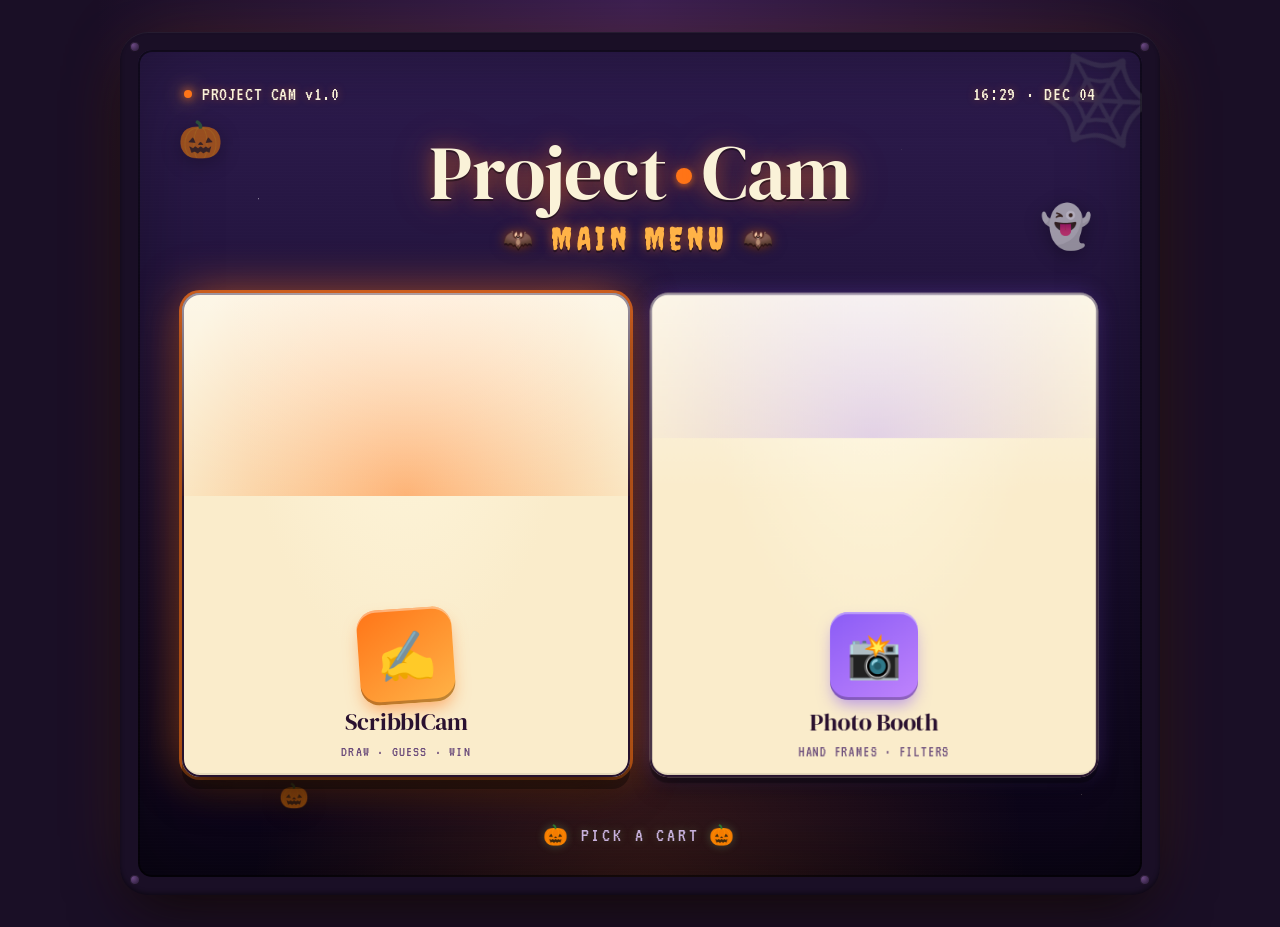
<file: index.html>
<!DOCTYPE html>
<html lang="en">
<head>
    <meta charset="UTF-8" />
    <meta name="viewport" content="width=device-width, initial-scale=1.0" />
    <title>Project Cam — Main Menu</title>
    <link rel="preconnect" href="https://fonts.googleapis.com" />
    <link rel="preconnect" href="https://fonts.gstatic.com" crossorigin />
    <link rel="stylesheet" href="https://fonts.googleapis.com/css2?family=Creepster&family=DM+Sans:wght@400;500;600;700;800&family=DM+Serif+Display&family=VT323&display=swap" />

    <style>
        /* =========================================================
           Project Cam — Main Menu   🎃 SPOOKATHON EDITION 🎃
           Nintendo DS–inspired launcher, Halloween repaint.

           All colors live in the :root block below. Change those
           values to swap themes without touching anything else.
           ========================================================= */

        :root {
            /* ----- Halloween palette ----- */
            --menu-bg-a: #2d1b4e;         /* top of the "screen" (deep plum) */
            --menu-bg-b: #0a0415;         /* bottom of the "screen" (midnight) */
            --menu-chrome: #1a0f26;       /* bezel (nearly black plum) */
            --menu-chrome-hi: #3a1f52;    /* bezel highlight */

            --menu-ink: #faf2d8;          /* bone-white screen text */
            --menu-ink-dim: #c7b1dc;      /* dim lavender text */
            --menu-paper: #faeccb;        /* tile face (jack-o-lantern paper) */
            --menu-paper-hi: #fff8e0;     /* tile gloss */
            --menu-line: #26122e;         /* tile hairline (deep plum) */
            --menu-shadow: rgba(0, 0, 0, 0.55);
            --tile-ink: #2a1130;          /* tile text */
            --tile-ink-dim: #6b4c7b;      /* tile dim text */

            --menu-accent: #ff7518;        /* pumpkin orange */
            --menu-accent-glow: #ffb347;   /* soft candle glow */
            --menu-ectoplasm: #9df28a;     /* ghostly green */

            /* Per-tile tints */
            --tile-scribbl-a: #ff7518;    /* pumpkin orange */
            --tile-scribbl-b: #ffb347;    /* candle glow */
            --tile-booth-a:   #8b5cf6;    /* witch purple */
            --tile-booth-b:   #c084fc;    /* lilac */

            /* Motion */
            --t:        240ms cubic-bezier(.22, 1, .36, 1);
            --t-spring: 420ms cubic-bezier(.34, 1.56, .64, 1);   /* overshoot bounce */
        }

        * { box-sizing: border-box; margin: 0; padding: 0; }

        html, body {
            width: 100%;
            min-height: 100vh;
            font-family: 'DM Sans', -apple-system, BlinkMacSystemFont, 'Segoe UI', Roboto, sans-serif;
            color: var(--menu-ink);
            -webkit-font-smoothing: antialiased;
            -moz-osx-font-smoothing: grayscale;
        }

        /* ---------- Outer "device shell" ---------- */
        body {
            min-height: 100vh;
            padding: 32px;
            background:
                radial-gradient(ellipse at top, var(--menu-chrome-hi), var(--menu-chrome) 60%);
            display: flex;
            align-items: center;
            justify-content: center;
            overflow-x: hidden;
        }

        .device {
            width: 100%;
            max-width: 1040px;
            background: var(--menu-chrome);
            border-radius: 28px;
            padding: 18px;
            box-shadow:
                inset 0 1px 0 rgba(255, 255, 255, .06),
                inset 0 -2px 4px rgba(0, 0, 0, .45),
                0 24px 60px -12px rgba(0, 0, 0, .75),
                0 0 80px -20px rgba(255, 117, 24, .25);   /* faint orange glow */
            position: relative;
            animation: device-pop 700ms cubic-bezier(.34, 1.56, .64, 1) both;
        }
        @keyframes device-pop {
            0%   { opacity: 0; transform: scale(.92); }
            100% { opacity: 1; transform: scale(1); }
        }

        /* Little screw-like dots in each corner of the bezel */
        .device::before,
        .device::after,
        .screw-r,
        .screw-l {
            content: '';
            position: absolute;
            width: 10px; height: 10px;
            border-radius: 50%;
            background: radial-gradient(circle at 30% 30%, #6b4983, #1a0f26);
            box-shadow: inset 0 0 0 1px rgba(0,0,0,.5);
        }
        .device::before { top: 10px;  left: 10px; }
        .device::after  { top: 10px;  right: 10px; }
        .screw-l        { bottom: 10px; left: 10px; }
        .screw-r        { bottom: 10px; right: 10px; }

        /* ---------- The "screen" ---------- */
        .screen {
            position: relative;
            border-radius: 14px;
            overflow: hidden;
            background:
                radial-gradient(ellipse at 50% 110%, rgba(255,117,24,.18), transparent 55%),
                linear-gradient(180deg, var(--menu-bg-a) 0%, var(--menu-bg-b) 100%);
            box-shadow:
                inset 0 0 0 2px rgba(0, 0, 0, .55),
                inset 0 0 80px rgba(0, 0, 0, .35);
            padding: 28px clamp(20px, 4vw, 44px);
        }

        /* Starfield behind the content */
        .screen::before {
            content: '';
            position: absolute;
            inset: 0;
            pointer-events: none;
            background-image:
                radial-gradient(1.5px 1.5px at 12% 18%, rgba(255,255,255,.85), transparent 50%),
                radial-gradient(1.2px 1.2px at 76% 12%, rgba(255,245,210,.75), transparent 50%),
                radial-gradient(1.8px 1.8px at 32% 42%, rgba(255,255,255,.65), transparent 50%),
                radial-gradient(1px   1px   at 58% 68%, rgba(255,255,255,.6),  transparent 50%),
                radial-gradient(1.5px 1.5px at 88% 55%, rgba(255,245,210,.7),  transparent 50%),
                radial-gradient(1px   1px   at 22% 82%, rgba(255,255,255,.5),  transparent 50%),
                radial-gradient(1.2px 1.2px at 68% 32%, rgba(255,255,255,.65), transparent 50%),
                radial-gradient(1px   1px   at 94% 90%, rgba(255,245,210,.6),  transparent 50%),
                radial-gradient(1px   1px   at  5% 55%, rgba(255,255,255,.55), transparent 50%);
            animation: twinkle 4s ease-in-out infinite;
        }
        @keyframes twinkle {
            0%, 100% { opacity: .85; }
            50%      { opacity: .45; }
        }

        /* Subtle CRT-ish scanlines over everything */
        .screen::after {
            content: '';
            position: absolute;
            inset: 0;
            pointer-events: none;
            background: repeating-linear-gradient(
                0deg,
                rgba(255,255,255,.03) 0px,
                rgba(255,255,255,.03) 1px,
                transparent 1px,
                transparent 3px
            );
            mix-blend-mode: overlay;
            opacity: .35;
        }

        /* ---------- Floating haunts (ghosts, bats, pumpkins) ---------- */
        .haunts {
            position: absolute;
            inset: 0;
            pointer-events: none;
            z-index: 1;
            overflow: hidden;
        }
        .haunt {
            position: absolute;
            filter: drop-shadow(0 4px 10px rgba(0,0,0,.5));
            opacity: .55;
            will-change: transform;
        }
        .haunt-pumpkin-1 { top: 8%;  left: 4%;  font-size: 36px; animation: drift 7s ease-in-out  -0.4s infinite; }
        .haunt-ghost     { top: 18%; right: 5%; font-size: 42px; animation: drift 8s ease-in-out  -1.2s infinite; opacity: .65; }
        .haunt-bat-1     { top: 46%; left: 8%;  font-size: 28px; animation: drift 6s ease-in-out  -2.1s infinite; }
        .haunt-bat-2     { bottom: 22%; right: 10%; font-size: 32px; animation: drift 9s ease-in-out -3.5s infinite; }
        .haunt-web {
            top: -8px; right: -12px; font-size: 90px;
            opacity: .25; transform: rotate(32deg);
            filter: drop-shadow(0 2px 4px rgba(0,0,0,.4));
        }
        .haunt-pumpkin-2 { bottom: 8%; left: 14%; font-size: 24px; animation: drift 10s ease-in-out -0.8s infinite; opacity: .5; }

        @keyframes drift {
            0%, 100% { transform: translate(0, 0)   rotate(-4deg); }
            50%      { transform: translate(6px, -14px) rotate(4deg); }
        }

        /* ---------- Top status bar ---------- */
        .status-bar {
            position: relative;
            z-index: 2;
            display: flex;
            align-items: center;
            justify-content: space-between;
            padding: 6px 2px 20px;
            font-family: 'VT323', monospace;
            font-size: 20px;
            color: var(--menu-ink);
            letter-spacing: 0.03em;
        }
        .status-left,
        .status-right {
            display: flex;
            align-items: center;
            gap: 10px;
            text-shadow: 0 0 8px rgba(255,117,24,.4);
        }
        .status-dot {
            width: 8px; height: 8px;
            border-radius: 50%;
            background: var(--menu-accent);
            box-shadow: 0 0 10px var(--menu-accent), 0 0 20px var(--menu-accent-glow);
            animation: blink 1.6s ease-in-out infinite;
        }
        @keyframes blink { 0%, 60% { opacity: 1; } 80%, 100% { opacity: .2; } }

        /* ---------- Brand / title block ---------- */
        .brand-block {
            position: relative;
            z-index: 2;
            text-align: center;
            padding: 10px 0 24px;
        }
        .brand {
            font-family: 'DM Serif Display', Georgia, serif;
            font-weight: 400;
            font-size: clamp(44px, 7vw, 76px);
            line-height: 1;
            letter-spacing: -0.01em;
            color: var(--menu-ink);
            text-shadow:
                0 2px 0 rgba(0,0,0,.4),
                0 0 20px rgba(255,117,24,.45),
                0 0 44px rgba(255,117,24,.25);
            animation: pop-in .75s cubic-bezier(.34, 1.56, .64, 1) 180ms both;
        }
        .brand .brand-dot {
            display: inline-block;
            width: 16px; height: 16px;
            margin: 0 10px 10px;
            vertical-align: middle;
            background: var(--menu-accent);
            border-radius: 50%;
            box-shadow:
                0 2px 6px rgba(255,117,24,.6),
                0 0 20px rgba(255,117,24,.5);
            animation: throb 2.2s ease-in-out infinite;
        }
        @keyframes throb {
            0%, 100% { transform: scale(1);   box-shadow: 0 2px 6px rgba(255,117,24,.6), 0 0 20px rgba(255,117,24,.5); }
            50%      { transform: scale(1.2); box-shadow: 0 2px 10px rgba(255,117,24,.8), 0 0 32px rgba(255,117,24,.8); }
        }

        .subtitle {
            margin-top: 10px;
            font-family: 'Creepster', 'VT323', monospace;
            font-size: 32px;
            letter-spacing: 0.14em;
            text-transform: uppercase;
            color: var(--menu-accent-glow);
            text-shadow:
                0 2px 0 rgba(0,0,0,.4),
                0 0 12px rgba(255,117,24,.6);
            animation: pop-in .65s cubic-bezier(.34, 1.56, .64, 1) 360ms both;
        }
        .subtitle .bat {
            display: inline-block;
            margin: 0 14px;
            font-size: 24px;
            vertical-align: middle;
            animation: wiggle 3s ease-in-out infinite;
            filter: drop-shadow(0 2px 4px rgba(0,0,0,.5));
        }
        .subtitle .bat.right { animation-delay: -1.5s; }
        @keyframes wiggle {
            0%, 100% { transform: rotate(-10deg); }
            50%      { transform: rotate(14deg); }
        }

        @keyframes pop-in {
            0%   { opacity: 0; transform: scale(.4) translateY(14px); }
            60%  { transform: scale(1.08) translateY(-4px); }
            100% { opacity: 1; transform: scale(1) translateY(0); }
        }

        /* ---------- Tile grid ---------- */
        .tiles {
            position: relative;
            z-index: 2;
            display: grid;
            grid-template-columns: repeat(2, minmax(0, 1fr));
            gap: 20px;
            padding: 12px 0 28px;
            max-width: 920px;
            margin: 0 auto;
        }

        .tile {
            --a: var(--tile-scribbl-a);
            --b: var(--tile-scribbl-b);
            position: relative;
            display: flex;
            flex-direction: column;
            align-items: center;
            justify-content: flex-end;
            gap: 10px;
            aspect-ratio: 1 / 1.08;
            padding: 20px 16px 18px;
            border-radius: 18px;
            background:
                radial-gradient(ellipse at top, var(--menu-paper-hi) 0%, var(--menu-paper) 55%);
            color: var(--tile-ink);
            text-decoration: none;
            box-shadow:
                inset 0 0 0 2px var(--menu-line),
                inset 0 -4px 0 rgba(0, 0, 0, .08),
                0 6px 0 rgba(0, 0, 0, .35),
                0 14px 24px -8px var(--menu-shadow),
                0 0 24px -4px color-mix(in srgb, var(--a) 40%, transparent);  /* lantern glow */
            transition:
                transform var(--t-spring),
                box-shadow var(--t);
            overflow: hidden;
            animation: tile-pop .8s cubic-bezier(.34, 1.56, .64, 1) both;
            will-change: transform;
        }
        .tile:nth-child(1) { animation-delay: 520ms; }
        .tile:nth-child(2) { animation-delay: 660ms; }
        .tile:nth-child(3) { animation-delay: 800ms; }

        @keyframes tile-pop {
            0%   { opacity: 0; transform: scale(.35) translateY(40px) rotate(-6deg); }
            55%  { opacity: 1; transform: scale(1.08) translateY(-6px) rotate(2deg); }
            100% { opacity: 1; transform: scale(1) translateY(0) rotate(0); }
        }

        /* Big colored halo at the top of each tile */
        .tile::before {
            content: '';
            position: absolute;
            top: -40%;
            left: -10%;
            right: -10%;
            height: 70%;
            background: radial-gradient(ellipse at center bottom, var(--a), transparent 65%);
            opacity: .28;
            transition: opacity var(--t), top var(--t);
            pointer-events: none;
        }
        /* Glossy sheen across the tile face */
        .tile::after {
            content: '';
            position: absolute;
            top: 0; left: 0; right: 0; height: 42%;
            background: linear-gradient(180deg, rgba(255,255,255,.55), rgba(255,255,255,0));
            pointer-events: none;
        }

        .tile:hover,
        .tile:focus-visible {
            transform: translateY(-8px) scale(1.04);
            outline: none;
            box-shadow:
                inset 0 0 0 2px var(--menu-line),
                inset 0 -4px 0 rgba(0, 0, 0, .08),
                0 12px 0 rgba(0, 0, 0, .35),
                0 24px 36px -8px var(--menu-shadow),
                0 0 0 3px color-mix(in srgb, var(--a) 70%, transparent),
                0 0 48px -4px color-mix(in srgb, var(--a) 70%, transparent);
        }
        .tile:hover::before,
        .tile:focus-visible::before { opacity: .5; top: -28%; }
        .tile:active {
            transform: translateY(2px) scale(.98);
            transition-duration: 90ms;
            box-shadow:
                inset 0 0 0 2px var(--menu-line),
                inset 0 -2px 0 rgba(0, 0, 0, .08),
                0 2px 0 rgba(0, 0, 0, .35),
                0 6px 16px -6px var(--menu-shadow);
        }

        .tile-icon {
            width: 88px;
            height: 88px;
            display: flex;
            align-items: center;
            justify-content: center;
            border-radius: 18px;
            background: linear-gradient(145deg, var(--a), var(--b));
            box-shadow:
                inset 0 2px 0 rgba(255,255,255,.4),
                inset 0 -3px 0 rgba(0,0,0,.25),
                0 8px 16px -4px color-mix(in srgb, var(--a) 60%, transparent);
            font-size: 44px;
            margin-top: auto;
            position: relative;
            z-index: 1;
            transition: transform var(--t-spring);
        }
        .tile:hover .tile-icon,
        .tile:focus-visible .tile-icon {
            transform: scale(1.08) rotate(-4deg);
        }

        .tile-name {
            font-family: 'DM Serif Display', Georgia, serif;
            font-size: 24px;
            font-weight: 400;
            line-height: 1;
            letter-spacing: -0.01em;
            text-align: center;
            position: relative;
            z-index: 1;
        }
        .tile-sub {
            font-family: 'VT323', monospace;
            font-size: 15px;
            color: var(--tile-ink-dim);
            letter-spacing: 0.08em;
            text-transform: uppercase;
            position: relative;
            z-index: 1;
        }

        /* Per-tile tints */
        .tile-scribbl { --a: var(--tile-scribbl-a); --b: var(--tile-scribbl-b); }
        .tile-booth   { --a: var(--tile-booth-a);   --b: var(--tile-booth-b); }

        /* ---------- Bottom hint bar ---------- */
        .hint-bar {
            position: relative;
            z-index: 2;
            display: flex;
            align-items: center;
            justify-content: center;
            gap: 10px;
            margin-top: 10px;
            padding: 8px 0 2px;
            font-family: 'VT323', monospace;
            font-size: 20px;
            color: var(--menu-ink-dim);
            letter-spacing: 0.14em;
            text-transform: uppercase;
            text-shadow: 0 0 10px rgba(157, 242, 138, .25);
            animation: fade-in .6s ease-out 900ms both;
        }
        .hint-bar .glyph {
            color: var(--menu-accent);
            animation: wiggle 2.4s ease-in-out infinite;
            display: inline-block;
        }
        @keyframes fade-in {
            from { opacity: 0; transform: translateY(6px); }
            to   { opacity: 1; transform: translateY(0); }
        }

        /* ---------- Reduce motion ---------- */
        @media (prefers-reduced-motion: reduce) {
            *,
            *::before,
            *::after {
                animation-duration: 0.01ms !important;
                animation-iteration-count: 1 !important;
                transition-duration: 0.01ms !important;
            }
        }

        /* ---------- Mobile tweaks ---------- */
        @media (max-width: 520px) {
            body { padding: 12px; }
            .device { padding: 10px; border-radius: 20px; }
            .screen { padding: 20px 14px; }
            .brand { font-size: 46px; }
            .subtitle { font-size: 26px; letter-spacing: 0.1em; }
            .subtitle .bat { font-size: 20px; margin: 0 8px; }
            .tiles { gap: 14px; }
            .tile { aspect-ratio: 1 / 1.1; padding: 16px 10px 14px; }
            .tile-icon { width: 72px; height: 72px; font-size: 36px; }
            .tile-name { font-size: 20px; }
            .haunt-web { font-size: 60px; }
            .haunt-ghost { font-size: 32px; }
        }
    </style>
</head>
<body>
    <div class="device">
        <span class="screw-l"></span>
        <span class="screw-r"></span>

        <div class="screen">
            <!-- Starfield + scanlines handled by .screen::before / ::after -->

            <!-- Floating spooky decorations -->
            <div class="haunts" aria-hidden="true">
                <span class="haunt haunt-web">🕸️</span>
                <span class="haunt haunt-pumpkin-1">🎃</span>
                <span class="haunt haunt-ghost">👻</span>
                <span class="haunt haunt-bat-1">🦇</span>
                <span class="haunt haunt-bat-2">🦇</span>
                <span class="haunt haunt-pumpkin-2">🎃</span>
            </div>

            <!-- Top status bar -->
            <div class="status-bar">
                <div class="status-left">
                    <span class="status-dot" aria-hidden="true"></span>
                    <span>PROJECT CAM v1.0</span>
                </div>
                <div class="status-right">
                    <span id="clock">--:--</span>
                    <span>·</span>
                    <span id="date">—</span>
                </div>
            </div>

            <!-- Brand block -->
            <header class="brand-block">
                <h1 class="brand">
                    Project<span class="brand-dot" aria-hidden="true"></span>Cam
                </h1>
                <p class="subtitle">
                    <span class="bat" aria-hidden="true">🦇</span>Main Menu<span class="bat right" aria-hidden="true">🦇</span>
                </p>
            </header>

            <!-- Tile grid -->
            <nav class="tiles" aria-label="Game modes">
                <a class="tile tile-scribbl" href="scribblcam.html">
                    <div class="tile-icon" aria-hidden="true">✍️</div>
                    <div class="tile-name">ScribblCam</div>
                    <div class="tile-sub">Draw · Guess · Win</div>
                </a>

                <a class="tile tile-booth" href="photobooth/index.html">
                    <div class="tile-icon" aria-hidden="true">📸</div>
                    <div class="tile-name">Photo Booth</div>
                    <div class="tile-sub">Hand Frames · Filters</div>
                </a>
            </nav>

            <!-- Bottom hint bar -->
            <div class="hint-bar">
                <span class="glyph" aria-hidden="true">🎃</span>
                <span>Pick a cart</span>
                <span class="glyph" aria-hidden="true">🎃</span>
            </div>
        </div>
    </div>

    <script>
        // ---------- Live clock (vintage DS vibe) ----------
        (function clock() {
            const clockEl = document.getElementById('clock');
            const dateEl  = document.getElementById('date');
            const months = ['JAN','FEB','MAR','APR','MAY','JUN','JUL','AUG','SEP','OCT','NOV','DEC'];
            function tick() {
                const d = new Date();
                const hh = String(d.getHours()).padStart(2, '0');
                const mm = String(d.getMinutes()).padStart(2, '0');
                clockEl.textContent = `${hh}:${mm}`;
                dateEl.textContent  = `${months[d.getMonth()]} ${String(d.getDate()).padStart(2,'0')}`;
            }
            tick();
            setInterval(tick, 15_000);
        })();

        // ---------- Arrow-key tile selection (DS feel, still works silently) ----------
        (function keyboardNav() {
            const tiles = [...document.querySelectorAll('.tile:not(.locked)')];
            if (!tiles.length) return;
            let i = 0;
            // Focus the first tile after the pop-in animation settles.
            setTimeout(() => tiles[i].focus(), 900);
            document.addEventListener('keydown', e => {
                if (e.key === 'ArrowRight' || e.key === 'ArrowDown') {
                    e.preventDefault();
                    i = (i + 1) % tiles.length;
                    tiles[i].focus();
                } else if (e.key === 'ArrowLeft' || e.key === 'ArrowUp') {
                    e.preventDefault();
                    i = (i - 1 + tiles.length) % tiles.length;
                    tiles[i].focus();
                } else if (e.key === 'Enter') {
                    const active = document.activeElement;
                    if (active && active.classList.contains('tile')) active.click();
                }
            });
        })();
    </script>
</body>
</html>
</file>
